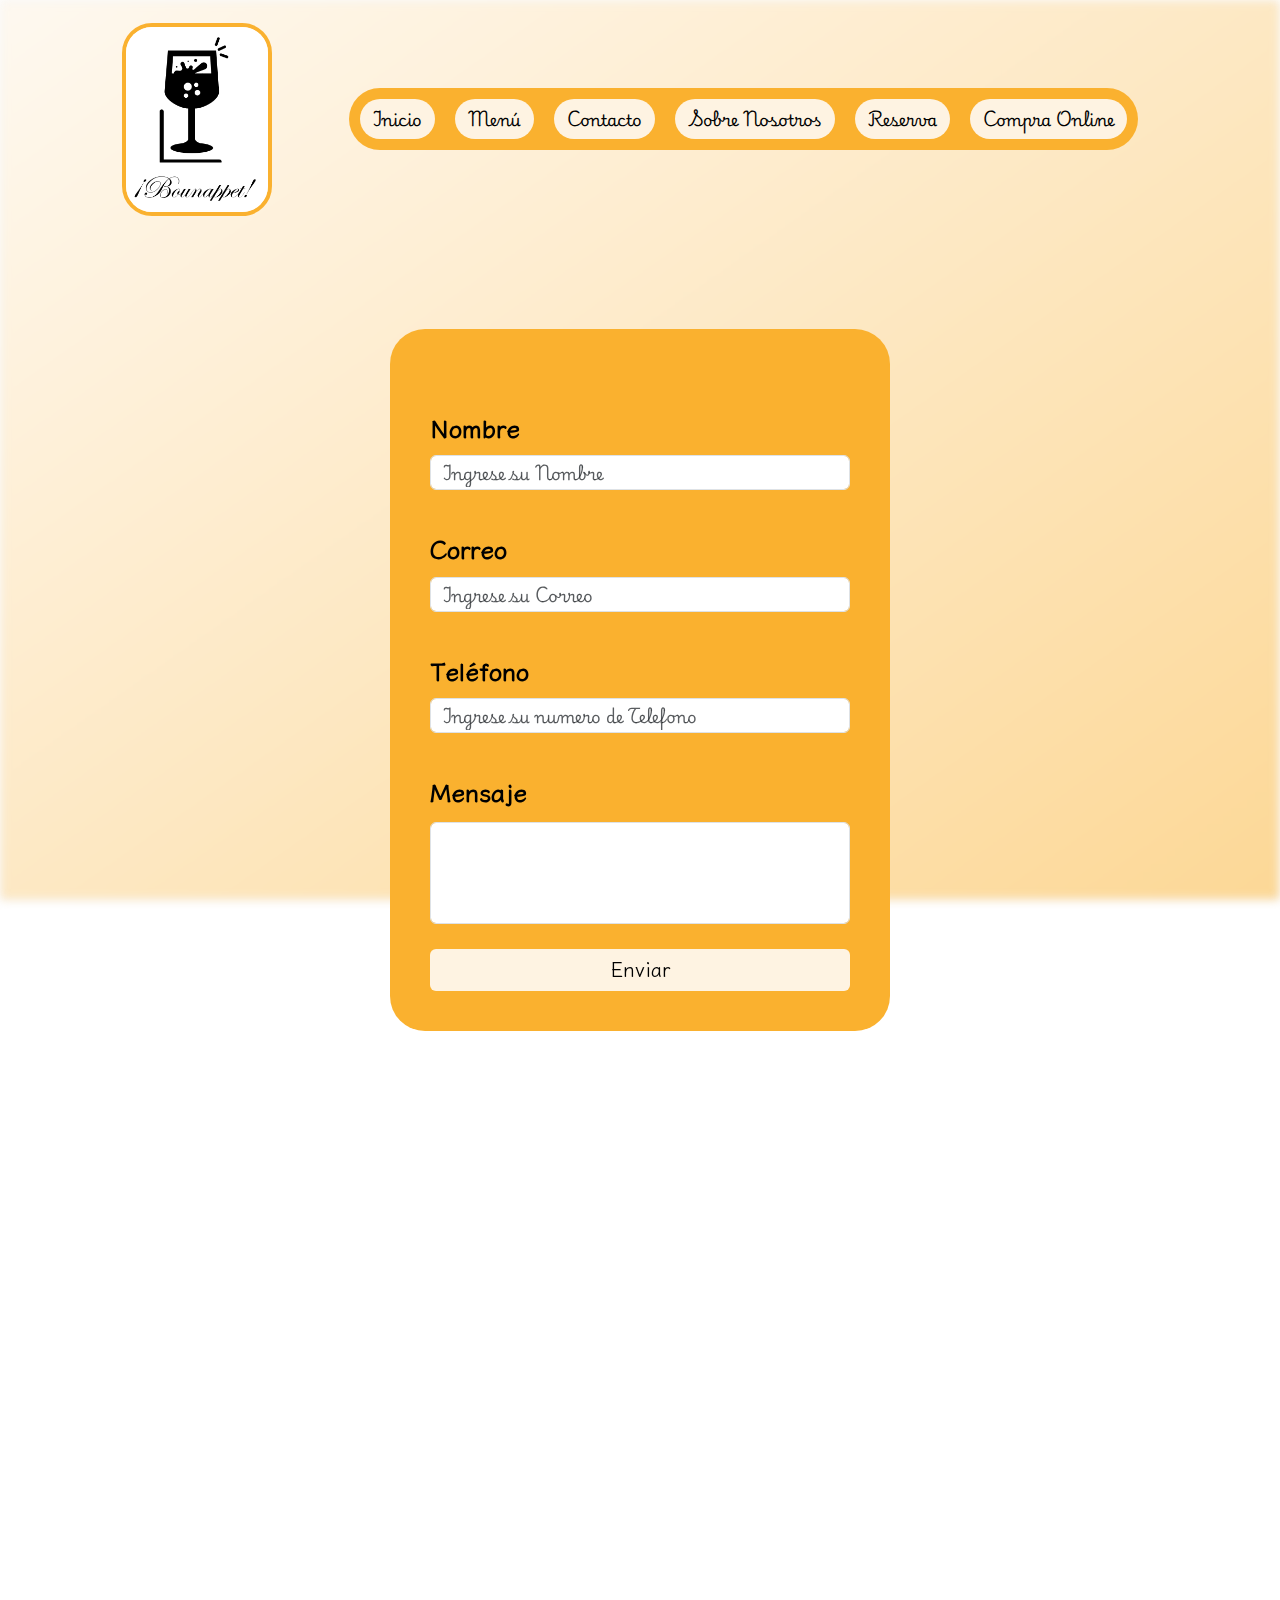
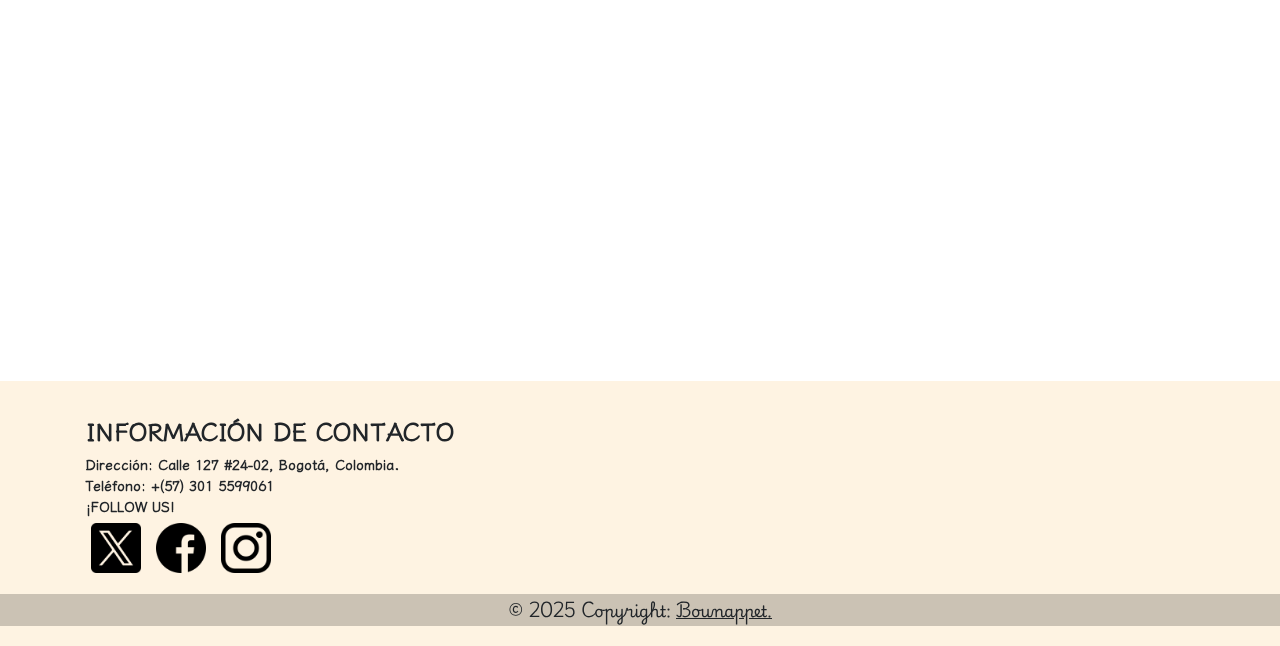
<file: vista/html/contacto.html>
<!DOCTYPE html>
<html lang="en">
<head>
    <meta charset="UTF-8">
    <meta name="viewport" content="width=device-width, initial-scale=1.0">
    <title>Contacto</title>
    <link href="../css/Style.css" rel="stylesheet">
    <link href="https://cdn.jsdelivr.net/npm/bootstrap@5.3.3/dist/css/bootstrap.min.css" rel="stylesheet">
    <script src="https://cdn.jsdelivr.net/npm/bootstrap@5.3.3/dist/js/bootstrap.bundle.min.js"></script>
    
    <nav class="navbar navbar-expand-lg">

      <div class="container-fluid">

          <a class="navbar-brand" href="../index.html"><img id="logo" src="../img/Logo.png"></a>
          
          <ul id="navul" class="navbar-nav ml-auto">
          
              <li class="nav-item">
                  <a class="nav-link active" href="../index.html">Inicio</a>
              </li>
              <li class="nav-item">
                  <a class="nav-link active" href="./menu.html">Menú</a>
              </li>
              <li class="nav-item">
                  <a class="nav-link active" href="./contacto.html">Contacto</a>
              </li>
              <li class="nav-item">
                <a class="nav-link active" href="./sn.html">Sobre Nosotros</a>
            </li>
            <li class="nav-item">
              <a class="nav-link active" class="btn btn-lg" type="button" class="btn" data-bs-toggle="modal" data-bs-target="#MReserva">Reserva</a>
            </li>
              <li class="nav-item">
                  <a class="nav-link active" href="./domicilios.html">Compra Online</a>
              </li>
          </ul>
      </div>
</nav>

</head>
<body>

  <img id="bg">

  <div class="modal fade" id="MReserva">
    <div class="modal-dialog">
        <div class="modal-content">

            <div class="modal-header" style="background-color: #fab12f;">
                <h4 class="modal-tittle">Reserva</h4>
                <button type="button" class="btn-close" data-bs-dismiss="modal"></button>
            </div>

        <div class="modal-body">

            <div class="container">
                <form id="FormularioR">   
                  <tbody>

                        <div>
                          <div class="container mt-4">
                          <label for="datetime" class="form-label">Selecciona Fecha y Hora:</label>
                          <input type="datetime-local" class="form-control" id="datetime">
                        </div>
            
                        <div> 
                          <label for="name" class="form-label">Número de Personas</label>
                          <select class="form-select">
                            <option>1</option>
                            <option>2</option>
                            <option>3</option>
                            <option>4</option>
                          </select>
                        </div>
            
                        <div>

                          <div class="mb-3 mt-3">
                            <label for="name" class="form-label">Nombre</label>
                            <input type="name" class="form-control" id="name" placeholder="Ingrese su Nombre" name="name" required>
                          </div>
                          
                          <div class="mb-3">
                            <label for="tel" class="form-label">Teléfono</label>
                            <input type="tel" class="form-control" id="tel" placeholder="Ingrese su numero de Telefono" name="tel" required>
                          </div>

                          <div class="mb-3">
                            <label for="email" class="form-label">Correo</label>
                            <input type="email" class="form-control" id="email" placeholder="Ingrese su Correo" name="email" required>
                          </div>

                        </div>
                    </tbody>
                </form>
            </div>

            <div class="modal-footer">
                <button id="btnC" type="submit" class="btn btn-primary">Confirmar</button>
                <button type="button" class="btn btn-danger" data-bs-dismiss="modal">Close</button>
            </div>

        </div>

      </div>

    </div>

</div>

</div>

        <form id="Formulario" action="" method="get">

            <div class="mb-3 mt-3">
              <label for="name" class="form-label">Nombre</label>
              <input type="name" class="form-control" id="name" placeholder="Ingrese su Nombre" name="name">
            </div>
    
            <div class="mb-3">
              <label for="email" class="form-label">Correo</label>
              <input type="email" class="form-control" id="email" placeholder="Ingrese su Correo" name="email">
            </div>
    
            <div class="mb-3">
                <label for="tel" class="form-label">Teléfono</label>
                <input type="tel" class="form-control" id="tel" placeholder="Ingrese su numero de Telefono" name="tel">
              </div>
    
              <label for="fecha">Mensaje </label>
              <input type="text" class="form-control" name="mensaje" style="padding: 50px;margin-right: 15px;margin-bottom: 25px;" required>  
    
              </label>
            </div>
            <button id="btnC" type="submit" class="btn btn-primary">Enviar</button>
          </form> 
    </main>
    
   
<div class="position-relative d-flex justify-content-center"><iframe src="https://www.google.com/maps/embed?pb=!1m18!1m12!1m3!1d31817.98531390832!2d-74.13606989003353!3d4.549309607198567!2m3!1f0!2f0!3f0!3m2!1i1024!2i768!4f13.1!3m3!1m2!1s0x8e3f98a9873029e9%3A0x4d23b296d59c7f54!2sLa%20Picota%2C%20Rafael%20Uribe%20Uribe%2C%20Bogot%C3%A1!5e0!3m2!1ses!2sco!4v1741348248241!5m2!1ses!2sco" width="800" height="800" style="border-radius:30px;" allowfullscreen="" loading="lazy" referrerpolicy="no-referrer-when-downgrade"></iframe></div>
    
</body>

<footer class="footer text-center text-lg-start">
  
  <div class="container p-3">
    <div class="row">

  
      <div class="col-lg-6 col-md-12 mb-4 mb-md-0">
        <h5 class="text-uppercase sn">Información de contacto</h5>
        <ul class="list-unstyled mb-0">
          <li>
            <p class="sn">Dirección: Calle 127 #24-02, Bogotá, Colombia.</p>
          </li>
          <li>
            <p class="sn">Teléfono: +(57) 301 5599061</p>
          </li>
          <li>
            <p class="sn">¡FOLLOW US!</p>

            <a class="navbar-brand" href="https://x.com/"><img id="rd" src="../img/xicon.png"></a>
            <a class="navbar-brand" href="https://www.facebook.com/"><img id="rd" src="../img/ficon.png"></a>
            <a class="navbar-brand" href="https://www.instagram.com"><img id="rd" src="../img/iicon.png"></a>
            
          </li>
        </ul>
      </div>
    </div>
  </div>

  <div class="text-center p-1" style="background-color: rgba(0, 0, 0, 0.2);">
    © 2025 Copyright:
    <a class="text-dark" href="./index.html">Bounappet.</a>
  </div>
  
  </footer>
</html>
</file>
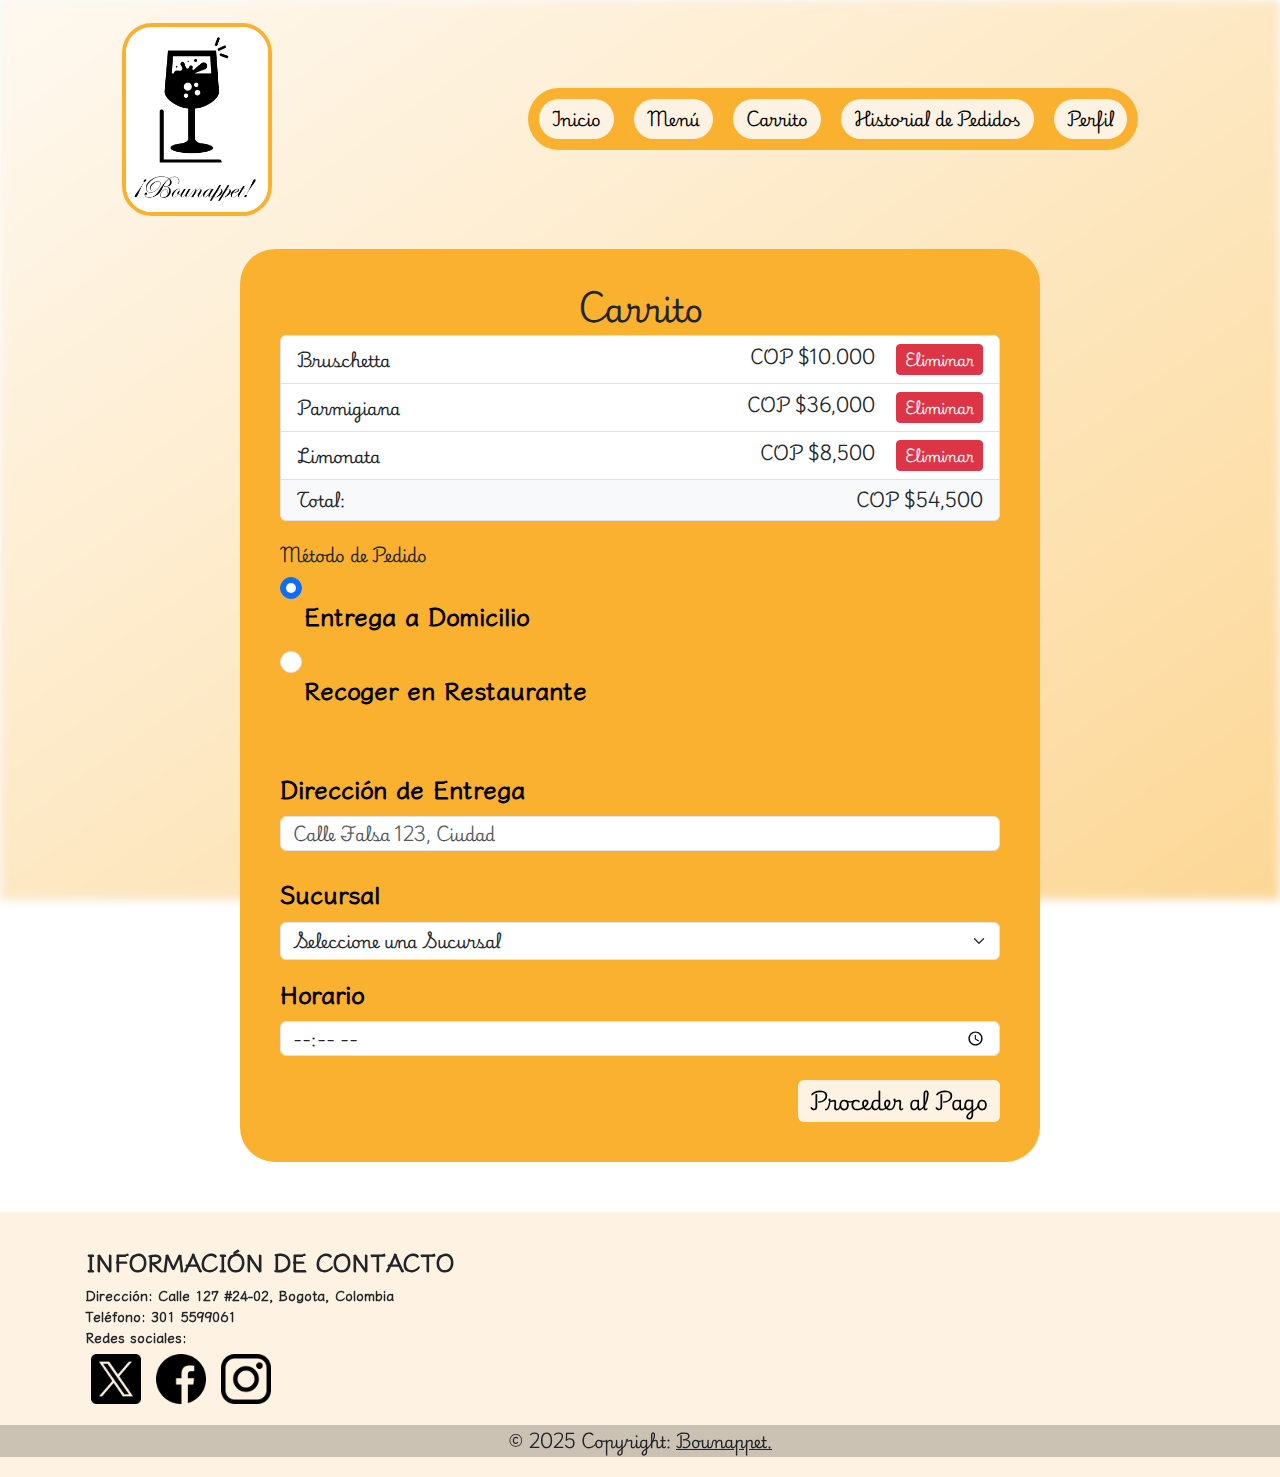
<file: vista/html/domicilios.html>
<!DOCTYPE html>
<html lang="en">
<head>
    <meta charset="UTF-8">
    <meta name="viewport" content="width=device-width, initial-scale=1.0">
    <title>Compra Online</title>
    <link href="../css/Style.css" rel="stylesheet">
    <link href="https://cdn.jsdelivr.net/npm/bootstrap@5.3.3/dist/css/bootstrap.min.css" rel="stylesheet">
    <script src="https://cdn.jsdelivr.net/npm/bootstrap@5.3.3/dist/js/bootstrap.bundle.min.js"></script>
    
    <nav class="navbar navbar-expand-lg">

      <div class="container-fluid">

          <a class="navbar-brand" href="../index.html"><img id="logo" src="../img/Logo.png"></a>
          
          <ul id="navul" class="navbar-nav ml-auto">
          
              <li class="nav-item">
                  <a class="nav-link active" href="../index.html">Inicio</a>
              </li>
              <li class="nav-item">
                  <a class="nav-link active" href="./menu.html">Menú</a>
              </li>
              <li class="nav-item">
                  <a class="nav-link active" href="./domicilios.html">Carrito</a>
              </li>
              <li class="nav-item">
                <a class="nav-link active" href="#">Historial de Pedidos</a>
            </li>
              <li class="nav-item">
                  <a class="nav-link active" href="#">Perfil</a>
              </li>
          </ul>
      </div>
</nav>

</head>
<body>

  <img id="bg">

  <section id="carrito">
    <div class="container-fluid" id="Formulario2">
        <h2 class="text-center">Carrito</h2>

    
        <ul class="list-group mb-4">
            <li class="list-group-item d-flex justify-content-between align-items-center">
                <div>
                    <strong>Bruschetta</strong>
                   
                </div>
                <div>
                    <span class="fw-bold">COP $10.000</span>
                    <button class="btn btn-sm btn-danger ms-3">Eliminar</button>
                </div>
            </li>
            <li class="list-group-item d-flex justify-content-between align-items-center">
                <div>
                    <strong>Parmigiana</strong>
                   
                </div>
                <div>
                    <span class="fw-bold">COP $36,000</span>
                    <button class="btn btn-sm btn-danger ms-3">Eliminar</button>
                </div>
            </li>
            
            <li class="list-group-item d-flex justify-content-between align-items-center">
                <div>
                    <strong>Limonata</strong>
                    
                </div>
                <div>
                    <span class="fw-bold">COP $8,500</span>
                    <button class="btn btn-sm btn-danger ms-3">Eliminar</button>
                </div>
            </li>

            <li class="list-group-item d-flex justify-content-between align-items-center bg-light">
                <strong>Total:</strong>
                <strong>COP $54,500</strong>
            </li>
        </ul>

       
        <div class="mb-4">
            <h6 class="fw-bold">Método de Pedido</h6>
            <div class="form-check">
                <input class="form-check-input" type="radio" name="orderMethod" id="delivery" value="delivery" checked>
                <label class="form-check-label" for="delivery">
                    Entrega a Domicilio
                </label>
            </div>
            <div class="form-check">
                <input class="form-check-input" type="radio" name="orderMethod" id="pickup" value="pickup">
                <label class="form-check-label" for="pickup">
                    Recoger en Restaurante
                </label>
            </div>
        </div>

        <div>
            <label for="address" class="form-label fw-bold">Dirección de Entrega</label>
            <input type="text" class="form-control" id="address" placeholder="Calle Falsa 123, Ciudad">
        
        <div class="mb-4" id="pickup-details">
            <label for="branch" class="form-label fw-bold">Sucursal</label>
            <select class="form-select">
                <option value="" selected>Seleccione una Sucursal</option>
                <option value="sucursal1">Sucursal 1 - Centro</option>
                <option value="sucursal2">Sucursal 2 - Norte</option>
            </select>
            <label for="schedule" class="form-label fw-bold mt-3">Horario</label>
            <input type="time" class="form-control" id="schedule">
        </div>
    </div>

        <div class="text-end">
            <button class="btn btn-success"  id="btnC" data-bs-toggle="modal" data-bs-target="#pagoModal">Proceder al Pago</button>
        </div>
    </div>
</section>


<div class="modal fade" id="pagoModal" tabindex="-1" aria-labelledby="pagoModalLabel" aria-hidden="true">
  <div class="modal-dialog modal-lg">
      <div class="modal-content" id="Formulario">
       
          <div class="modal-header">
              <h5 class="modal-title" id="pagoModalLabel">Pantalla de Pago</h5>
              <button type="button" class="btn-close" data-bs-dismiss="modal" aria-label="Close"></button>
          </div>

     
          <div class="modal-body">
            
              <div class="mb-4">
                  <h6 class="fw-bold">Resumen del Pedido</h6>
                  <ul class="list-group mb-4">
                    <li class="list-group-item d-flex justify-content-between align-items-center">
                        <div>
                            <strong>Bruschetta</strong>
                           
                        </div>
                        <div>
                            <span class="fw-bold">COP $10.000</span>
                            
                        </div>
                    </li>
                    <li class="list-group-item d-flex justify-content-between align-items-center">
                        <div>
                            <strong>Parmigiana</strong>
                            
                        </div>
                        <div>
                            <span class="fw-bold">COP $36,000</span>
                        
                        </div>
                    </li>
                    
                    <li class="list-group-item d-flex justify-content-between align-items-center">
                        <div>
                            <strong>Limonata</strong>
                            
                        </div>
                        <div>
                            <span class="fw-bold">COP $8,500</span>
                            
                        </div>
                    </li>
        
                    <li class="list-group-item d-flex justify-content-between align-items-center bg-light">
                        <strong>Total:</strong>
                        <strong>COP $54,500</strong>
                    </li>
                </ul>
              </div>

        
              <div class="mb-4 bg-light">
                  <h6 class="fw-bold">Método de Pago</h6>
                  <div class="form-check">
                      <input class="form-check-input" type="radio" name="paymentMethod" id="creditCard" value="creditCard" checked>
                      <label class="form-check-label" for="creditCard">
                          Tarjeta de Crédito/Débito
                      </label>
                  </div>
                  <div class="form-check">
                      <input class="form-check-input" type="radio" name="paymentMethod" id="paypal" value="paypal">
                      <label class="form-check-label" for="paypal">
                          PayPal, Apple Pay, Google Pay
                      </label>
                  </div>
                  <div class="form-check">
                      <input class="form-check-input" type="radio" name="paymentMethod" id="cash" value="cash">
                      <label class="form-check-label" for="cash">
                          Pago en Efectivo (al recoger o entregar el pedido)
                      </label>
                  </div>
              </div>

        
              <form>
                
                  <div class="mb-3">
                      <label for="card" class="form-label fw-bold">Número de Tarjeta</label>
                      <input type="text" class="form-control" id="card" placeholder="1234 5678 9012 3456" required>
                  </div>

                
                  <div class="mb-3">
                      <label for="expiry" class="form-label fw-bold">Fecha de Expiración</label>
                      <input type="month" class="form-control" id="expiry" required>
                  </div>

                  
                  <div class="mb-3">
                      <label for="cvv" class="form-label fw-bold">CVV</label>
                      <input type="text" class="form-control" id="cvv" placeholder="123" required>
                  </div>

                
                  <div class="mb-3">
                      <label for="address" class="form-label fw-bold">Dirección de Entrega</label>
                      <input type="text" class="form-control" id="address" placeholder="Calle Falsa 123, Ciudad" required>
                  </div>

                 
                  <button type="submit" class="btn w-100" id="btnC">Confirmar Pedido</button>
              </form>
          </div>

         
          <div class="modal-footer">
              <button type="button" class="btn btn-secondary" id="btnC" data-bs-dismiss="modal">Cerrar</button>
          </div>
      </div>
  </div>
</div>

</body>

<footer class="footer text-center text-lg-start">
  
  <div class="container p-3">
    <div class="row">

  
      <div class="col-lg-6 col-md-12 mb-4 mb-md-0">
        <h5 class="text-uppercase sn">Información de contacto</h5>
        <ul class="list-unstyled mb-0">
          <li>
            <p class="sn">Dirección: Calle 127 #24-02, Bogota, Colombia</p>
          </li>
          <li>
            <p class="sn">Teléfono: 301 5599061</p>
          </li>
          <li>
            <p class="sn">Redes sociales:</p>

            <a class="navbar-brand" href="https://x.com/"><img id="rd" src="../img/xicon.png"></a>
            <a class="navbar-brand" href="https://www.facebook.com/"><img id="rd" src="../img/ficon.png"></a>
            <a class="navbar-brand" href="https://www.instagram.com"><img id="rd" src="../img/iicon.png"></a>
            
          </li>
        </ul>
      </div>
    </div>
  </div>

  <div class="text-center p-1" style="background-color: rgba(0, 0, 0, 0.2);">
    © 2025 Copyright:
    <a class="text-dark" href="../../index.html">Bounappet.</a>
  </div>

</footer>
</html>
</file>
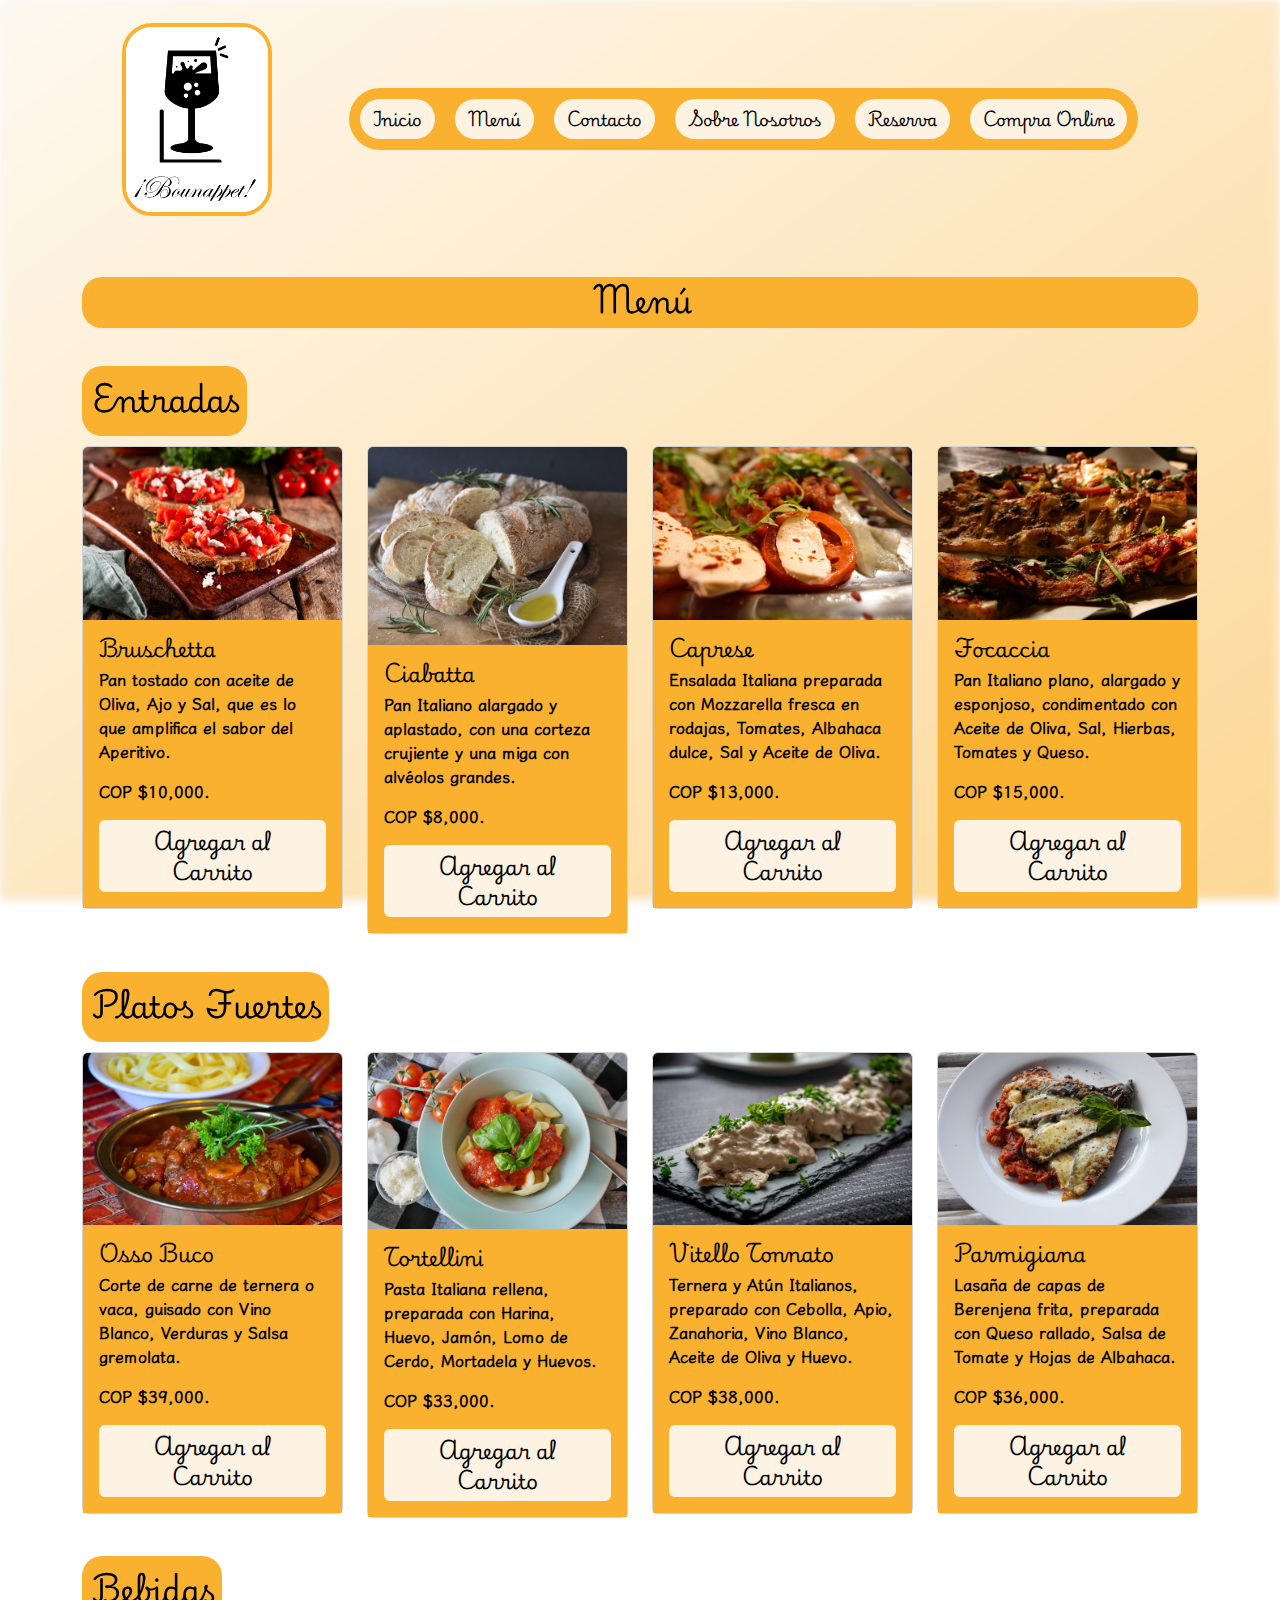
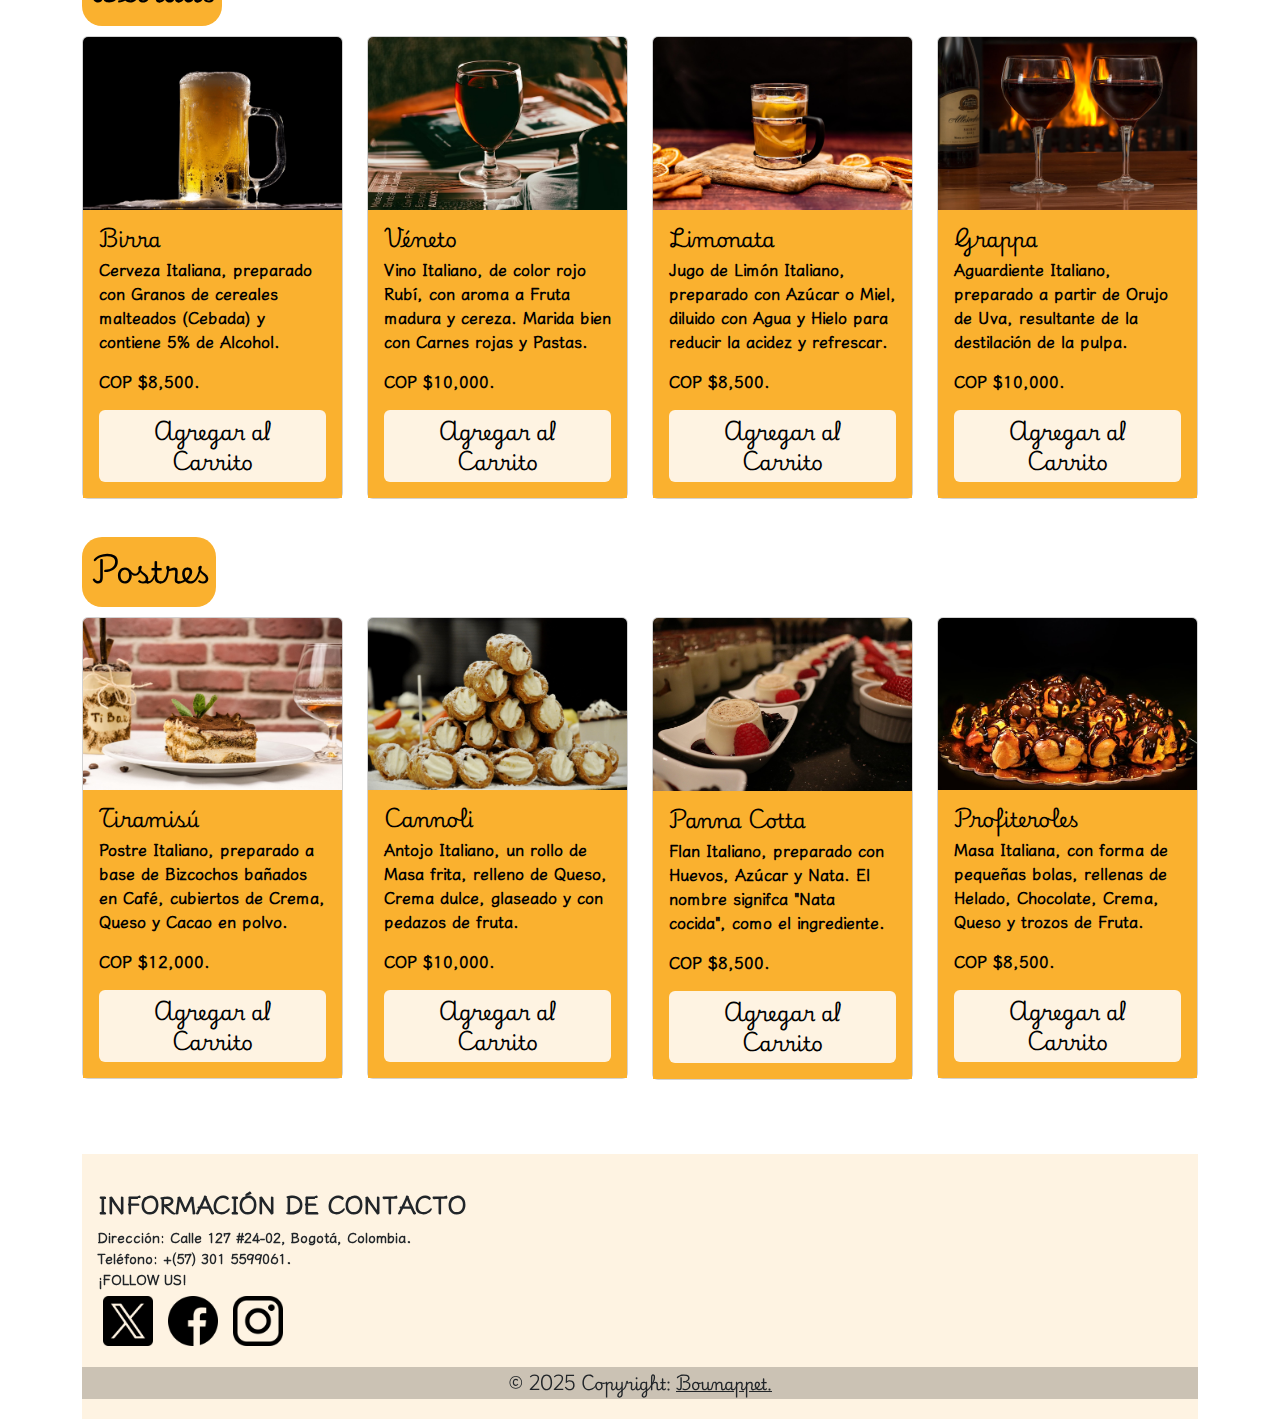
<file: vista/html/menu.html>
<!DOCTYPE html>
<html lang="en">
<head>
    <meta charset="UTF-8">
    <meta name="viewport" content="width=device-width, initial-scale=1.0">
    <title>Menú</title>
    <link href="../css/Style.css" rel="stylesheet">
    <link href="https://cdn.jsdelivr.net/npm/bootstrap@5.3.3/dist/css/bootstrap.min.css" rel="stylesheet">
    <script src="https://cdn.jsdelivr.net/npm/bootstrap@5.3.3/dist/js/bootstrap.bundle.min.js"></script>
    
    <nav class="navbar navbar-expand-lg">

        <div class="container-fluid">
  
            <a class="navbar-brand" href="../index.html"><img id="logo" src="../img/Logo.png"></a>
            
            <ul id="navul" class="navbar-nav ml-auto">
            
                <li class="nav-item">
                    <a class="nav-link active" href="../index.html">Inicio</a>
                </li>
                <li class="nav-item">
                    <a class="nav-link active" href="./menu.html">Menú</a>
                </li>
                <li class="nav-item">
                    <a class="nav-link active" href="./contacto.html">Contacto</a>
                </li>
                <li class="nav-item">
                  <a class="nav-link active" href="./sn.html">Sobre Nosotros</a>
              </li>
              <li class="nav-item">
                <a class="nav-link active" class="btn btn-lg" type="button" class="btn btn-primary" data-bs-toggle="modal" data-bs-target="#MReserva">Reserva</a>
              </li>
                <li class="nav-item">
                    <a class="nav-link active" href="./domicilios.html">Compra Online</a>
                </li>
            </ul>
        </div>
  </nav>
</head>
<body>

    <img id="bg">

    <div class="modal fade" id="MReserva">
        <div class="modal-dialog">
            <div class="modal-content">
    
                <div class="modal-header" style="background-color: #fab12f;">
                    <h4 class="modal-tittle">Reserva</h4>
                    <button type="button" class="btn-close" data-bs-dismiss="modal"></button>
                </div>
    
            <div class="modal-body">
    
                <div class="container">
                    <form id="FormularioR">   
                      <tbody>
    
                            <div>
                              <div class="container mt-4">
                              <label for="datetime" class="form-label">Selecciona Fecha y Hora:</label>
                              <input type="datetime-local" class="form-control" id="datetime">
                            </div>
                
                            <div> 
                              <label for="name" class="form-label">Número de Personas</label>
                              <select class="form-select">
                                <option>1</option>
                                <option>2</option>
                                <option>3</option>
                                <option>4</option>
                              </select>
                            </div>
                
                            <div>
    
                              <div class="mb-3 mt-3">
                                <label for="name" class="form-label">Nombre</label>
                                <input type="name" class="form-control" id="name" placeholder="Ingrese su Nombre" name="name" required>
                              </div>
                              
                              <div class="mb-3">
                                <label for="tel" class="form-label">Telefono</label>
                                <input type="tel" class="form-control" id="tel" placeholder="Ingrese su numero de Telefono" name="tel" required>
                              </div>
    
                              <div class="mb-3">
                                <label for="email" class="form-label">Correo</label>
                                <input type="email" class="form-control" id="email" placeholder="Ingrese su Correo" name="email" required>
                              </div>
    
                            </div>
                        </tbody>
                    </form>
                </div>
    
                <div class="modal-footer">
                    <button id="btnC" type="submit" class="btn btn-primary">Confirmar</button>
                    <button type="button" class="btn btn-danger" data-bs-dismiss="modal">Close</button>
                </div>
    
            </div>
    
          </div>
    
        </div>
    
    </div>
    
    </div>

    <div class="container mt-5">
        <h1 id="MenTex" class="text-center mb-5">Menú</h1>

        <!-- Entradas -->

        <div class="row mb-4">
            <div class="col-12">
                <span id="MenTex">Entradas</span>
            </div>

            <div class="col-md-3">
                <div class="card mb-4">

                    <img src="../img/bruschetta.jpg" class="card-img-top">


                    <div class="card-body">
                        <h5 class="card-title" Style="color:black">Bruschetta</h5>
                        <p class="card-text">Pan tostado con aceite de Oliva, Ajo y Sal, que es lo que amplifica el sabor del Aperitivo.</p>
                        <p class="card-text">COP $10,000.</p>
                        <a href="./domicilios.html" id="btnC" class="btn btn-success">Agregar al Carrito</a>
                    </div>
                </div>
            </div>

            <div class="col-md-3">
                <div class="card mb-4">

                    <img src="../img/ciabatta.jpg" class="card-img-top">

                    <div class="card-body">
                        <h5 class="card-title" Style="color:black">Ciabatta</h5>
                        <p class="card-text">Pan Italiano alargado y aplastado, con una corteza crujiente y una miga con alvéolos grandes.</p>
                        <p class="card-text">COP $8,000.</p>
                        <a href="./domicilios.html" id="btnC" class="btn btn-success">Agregar al Carrito</a>

                    </div>
                </div>
            </div>

            <div class="col-md-3">
                <div class="card mb-4">

                    <img src="../img/caprese.jpg" class="card-img-top">

                    <div class="card-body">
                        <h5 class="card-title" Style="color:black">Caprese</h5>
                        <p class="card-text">Ensalada Italiana preparada con Mozzarella fresca en rodajas, Tomates, Albahaca dulce, Sal y Aceite de Oliva.</p>
                        <p class="card-text">COP $13,000.</p>
                        <a href="./domicilios.html" id="btnC" class="btn btn-success">Agregar al Carrito</a>

                    </div>
                </div>
            </div>

            <div class="col-md-3">
                <div class="card mb-4">

                    <img src="../img/focaccia.jpg" class="card-img-top">

                    <div class="card-body">
                        <h5 class="card-title" Style="color:black">Focaccia</h5>
                        <p class="card-text">Pan Italiano plano, alargado y esponjoso, condimentado con Aceite de Oliva, Sal, Hierbas, Tomates y Queso.</p>
                        <p class="card-text">COP $15,000.</p>
                        <a href="./domicilios.html" id="btnC" class="btn btn-success">Agregar al Carrito</a>

                    </div>
                </div>
            </div>
        </div>

        <!-- Platos fuertes -->

        <div class="row mb-4">
            <div class="col-12">
                <span id="MenTex">Platos Fuertes</span>
            </div>

            <div class="col-md-3">
                <div class="card mb-4">

                    <img src="../img/ossobuco.jpg" class="card-img-top">

                    <div class="card-body">
                        <h5 class="card-title" Style="color:black">Osso Buco</h5>
                        <p class="card-text">Corte de carne de ternera o vaca, guisado con Vino Blanco, Verduras y Salsa gremolata. </p>
                        <p class="card-text">COP $39,000.</p>
                        <a href="./domicilios.html" id="btnC" class="btn btn-success">Agregar al Carrito</a>

                    </div>
                </div>
            </div>

            <div class="col-md-3">
                <div class="card mb-4">

                    <img src="../img/tortellini.jpg" class="card-img-top">

                    <div class="card-body">
                        <h5 class="card-title" Style="color:black">Tortellini</h5>
                        <p class="card-text">Pasta Italiana rellena, preparada con Harina, Huevo, Jamón, Lomo de Cerdo, Mortadela y Huevos. </p>
                        <p class="card-text">COP $33,000.</p>
                        <a href="./domicilios.html" id="btnC" class="btn btn-success">Agregar al Carrito</a>

                    </div>
                </div>
            </div>

            <div class="col-md-3">
                <div class="card mb-4">

                    <img src="../img/vitello.jpg" class="card-img-top">

                    <div class="card-body">
                        <h5 class="card-title" Style="color:black">Vitello Tonnato</h5>
                        <p class="card-text">Ternera y Atún Italianos, preparado con Cebolla, Apio, Zanahoria, Vino Blanco, Aceite de Oliva y Huevo.</p>
                        <p class="card-text">COP $38,000.</p>
                        <a href="./domicilios.html" id="btnC" class="btn btn-success">Agregar al Carrito</a>
                    </div>
                </div>
            </div>

            <div class="col-md-3">
                <div class="card mb-4">

                    <img src="../img/parmigiana.jpg" class="card-img-top">

                    <div class="card-body">
                        <h5 class="card-title" Style="color:black">Parmigiana</h5>
                        <p class="card-text">Lasaña de capas de Berenjena frita, preparada con Queso rallado, Salsa de Tomate y Hojas de Albahaca.</p>
                        <p class="card-text">COP $36,000.</p>
                        <a href="./domicilios.html" id="btnC" class="btn btn-success">Agregar al Carrito</a>

                    </div>
                </div>
            </div>
        </div>
    
        <!-- Bebidas -->

        <div class="row mb-4">
            <div class="col-12">
                <span id="MenTex">Bebidas</span>
            </div>

            <div class="col-md-3">
                <div class="card mb-4">

                    <img src="../img/birra.jpg" class="card-img-top">

                    <div class="card-body">
                        <h5 class="card-title" Style="color:black">Birra</h5>
                        <p class="card-text">Cerveza Italiana, preparado con Granos de cereales malteados (Cebada) y contiene 5% de Alcohol.</p>
                        <p class="card-text">COP $8,500.</p>
                        <a href="./domicilios.html" id="btnC" class="btn btn-success">Agregar al Carrito</a>

                    </div>
                </div>
            </div>

            <div class="col-md-3">
                <div class="card mb-4">

                    <img src="../img/véneto.jpg" class="card-img-top">

                    <div class="card-body">
                        <h5 class="card-title" Style="color:black">Véneto</h5>
                        <p class="card-text">Vino Italiano, de color rojo Rubí, con aroma a Fruta madura y cereza. Marida bien con Carnes rojas y Pastas.</p>
                        <p class="card-text">COP $10,000.</p>
                        <a href="./domicilios.html" id="btnC" class="btn btn-success">Agregar al Carrito</a>

                    </div>
                </div>
            </div>

            <div class="col-md-3">
                <div class="card mb-4">

                    <img src="../img/limonata.jpg" class="card-img-top">

                    <div class="card-body">
                        <h5 class="card-title" Style="color:black">Limonata</h5>
                        <p class="card-text">Jugo de Limón Italiano, preparado con Azúcar o Miel, diluido con Agua y Hielo para reducir la acidez y refrescar.</p>
                        <p class="card-text">COP $8,500.</p>
                        <a href="./domicilios.html" id="btnC" class="btn btn-success">Agregar al Carrito</a>

                    </div>
                </div>
            </div>

            <div class="col-md-3">
                <div class="card mb-4">

                    <img src="../img/grappa.jpg" class="card-img-top">

                    <div class="card-body">
                        <h5 class="card-title" Style="color:black">Grappa</h5>
                        <p class="card-text">Aguardiente Italiano, preparado a partir de Orujo de Uva, resultante de la destilación de la pulpa.</p>
                        <p class="card-text">COP $10,000.</p>
                        <a href="./domicilios.html" id="btnC" class="btn btn-success">Agregar al Carrito</a>

                    </div>
                </div>
            </div>
        </div>

        <!-- Postres -->

        <div class="row mb-4">
            <div class="col-12">
                <span id="MenTex">Postres</span>
            </div>

            <div class="col-md-3">
                <div class="card mb-4">

                    <img src="../img/tiramisú.jpg" class="card-img-top">

                    <div class="card-body">
                        <h5 class="card-title" Style="color:black">Tiramisú</h5>
                        <p class="card-text">Postre Italiano, preparado a base de Bizcochos bañados en Café, cubiertos de Crema, Queso y Cacao en polvo.</p>
                        <p class="card-text">COP $12,000.</p>
                        <a href="./domicilios.html" id="btnC" class="btn btn-success">Agregar al Carrito</a>

                    </div>
                </div>
            </div>

            <div class="col-md-3">
                <div class="card mb-4">

                    <img src="../img/cannoli.jpg" class="card-img-top">

                    <div class="card-body">
                        <h5 class="card-title" Style="color:black">Cannoli</h5>
                        <p class="card-text">Antojo Italiano, un rollo de Masa frita, relleno de Queso, Crema dulce, glaseado y con pedazos de fruta.</p>
                        <p class="card-text">COP $10,000.</p>
                        <a href="./domicilios.html" id="btnC" class="btn btn-success">Agregar al Carrito</a>

                    </div>
                </div>
            </div>

            <div class="col-md-3">
                <div class="card mb-4">

                    <img src="../img/panna cotta.jpg" class="card-img-top">

                    <div class="card-body">
                        <h5 class="card-title" Style="color:black">Panna Cotta</h5>
                        <p class="card-text">Flan Italiano, preparado con Huevos, Azúcar y Nata. El nombre signifca "Nata cocida", como el ingrediente. </p>
                        <p class="card-text">COP $8,500.</p>
                        <a href="./domicilios.html" id="btnC" class="btn btn-success">Agregar al Carrito</a>

                    </div>
                </div>
            </div>

            <div class="col-md-3">
                <div class="card mb-4">

                    <img src="../img/profiteroles.jpg" class="card-img-top">

                    <div class="card-body">
                        <h5 class="card-title" Style="color:black">Profiteroles</h5>
                        <p class="card-text">Masa Italiana, con forma de pequeñas bolas, rellenas de Helado, Chocolate, Crema, Queso y trozos de Fruta.</p>
                        <p class="card-text">COP $8,500.</p>
                        <a href="./domicilios.html" id="btnC" class="btn btn-success">Agregar al Carrito</a>

                    </div>
                </div>
            </div>
        </div>
</body>

<footer class="footer text-center text-lg-start">
  
    <div class="container p-3">
      <div class="row">
  
    
        <div class="col-lg-6 col-md-12 mb-4 mb-md-0">
          <h5 class="text-uppercase sn">Información de contacto</h5>
          <ul class="list-unstyled mb-0">
            <li>
              <p class="sn">Dirección: Calle 127 #24-02, Bogotá, Colombia.</p>
            </li>
            <li>
              <p class="sn">Teléfono: +(57) 301 5599061.</p>
            </li>
            <li>
              <p class="sn">¡FOLLOW US!</p>
  
              <a class="navbar-brand" href="https://x.com/"><img id="rd" src="../img/xicon.png"></a>
              <a class="navbar-brand" href="https://www.facebook.com/"><img id="rd" src="../img/ficon.png"></a>
              <a class="navbar-brand" href="https://www.instagram.com"><img id="rd" src="../img/iicon.png"></a>
              
            </li>
          </ul>
        </div>
      </div>
    </div>
  
    <div class="text-center p-1" style="background-color: rgba(0, 0, 0, 0.2);">
      © 2025 Copyright:
      <a class="text-dark" href="../../index.html">Bounappet.</a>
    </div>
  
  </footer>
</html>
</file>
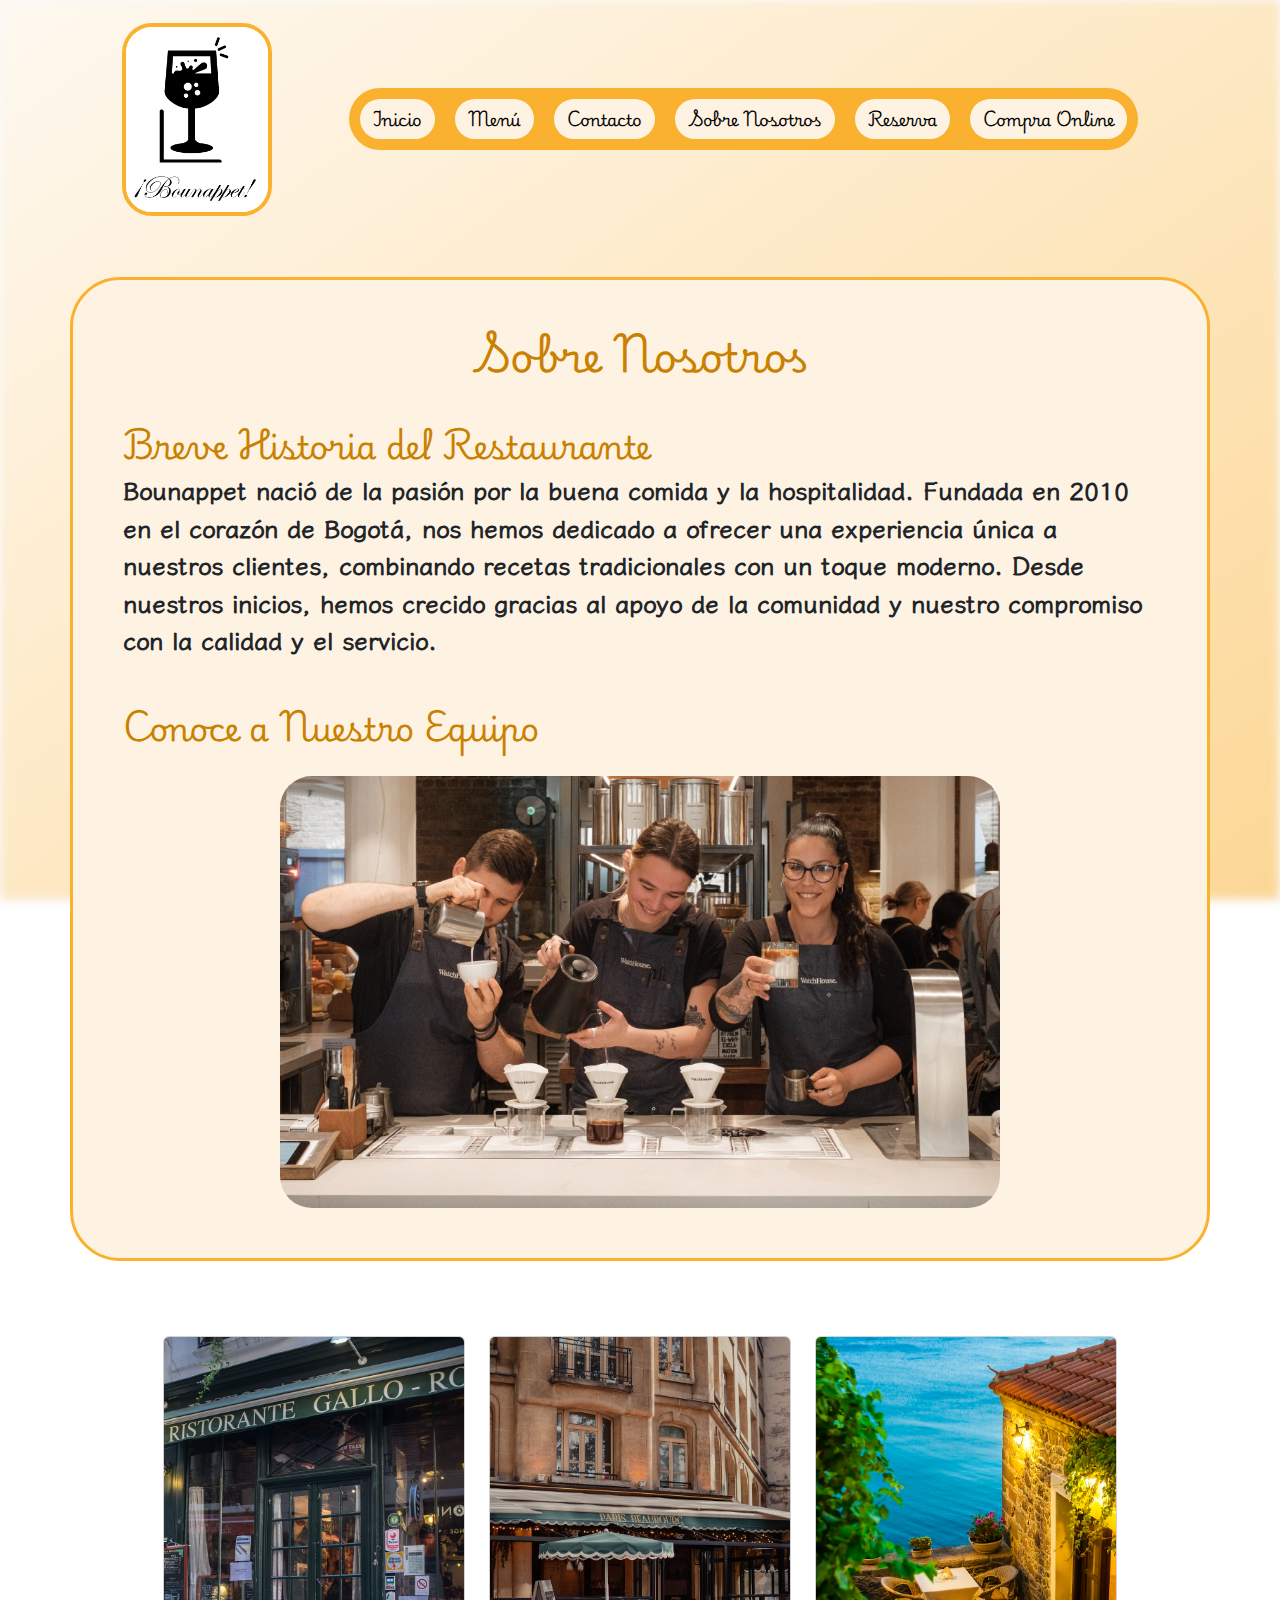
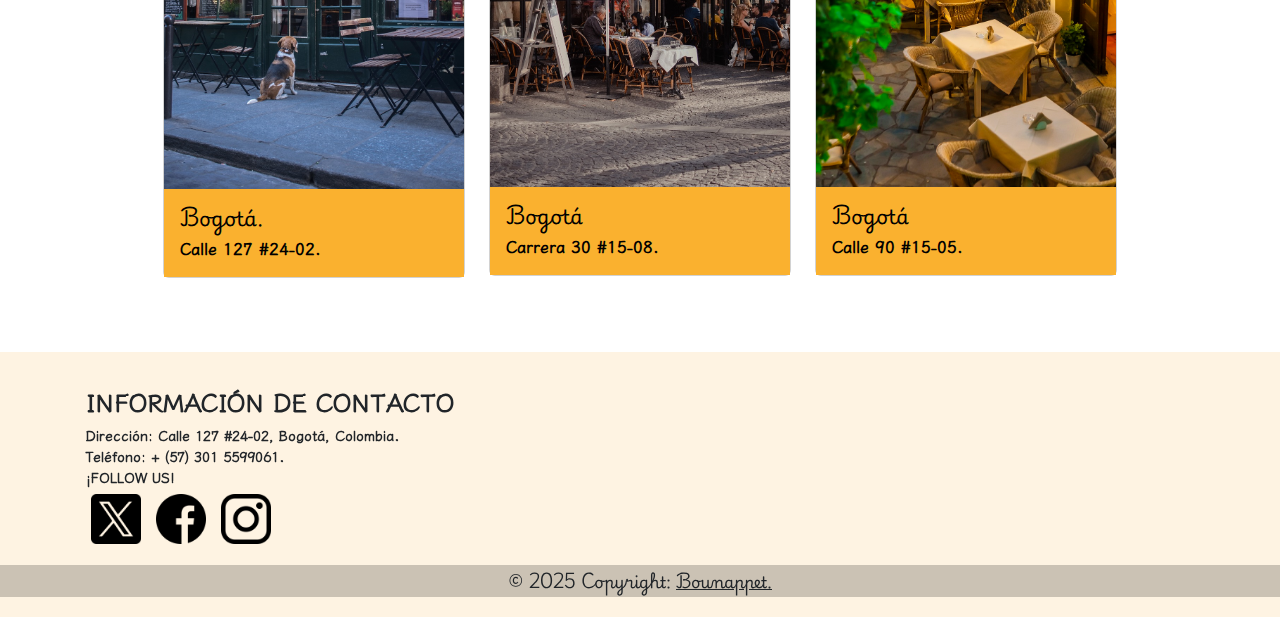
<file: vista/html/sn.html>
<!DOCTYPE html>
<html lang="en">
<head>
    <meta charset="UTF-8">
    <meta name="viewport" content="width=device-width, initial-scale=1.0">
    <title>Sobre Nosotros</title>
    <link href="../css/Style.css" rel="stylesheet">
    <link href="https://cdn.jsdelivr.net/npm/bootstrap@5.3.3/dist/css/bootstrap.min.css" rel="stylesheet">
    <script src="https://cdn.jsdelivr.net/npm/bootstrap@5.3.3/dist/js/bootstrap.bundle.min.js"></script>
    
    <nav class="navbar navbar-expand-lg">

      <div class="container-fluid">

          <a class="navbar-brand" href="../../index.html"><img id="logo" src="../img/Logo.png"></a>
          
          <ul id="navul" class="navbar-nav ml-auto">
          
              <li class="nav-item">
                  <a class="nav-link active" href="../index.html">Inicio</a>
              </li>
              <li class="nav-item">
                  <a class="nav-link active" href="./menu.html">Menú</a>
              </li>
              <li class="nav-item">
                  <a class="nav-link active" href="./contacto.html">Contacto</a>
              </li>
              <li class="nav-item">
                <a class="nav-link active" href="./sn.html">Sobre Nosotros</a>
            </li>
            <li class="nav-item">
              <a class="nav-link active" class="btn btn-lg" type="button" class="btn btn-primary" data-bs-toggle="modal" data-bs-target="#MReserva">Reserva</a>
            </li>
              <li class="nav-item">
                  <a class="nav-link active" href="./domicilios.html">Compra Online</a>
              </li>
          </ul>
      </div>
</nav>

</head>
<body>

  <img id="bg">

  <div class="modal fade" id="MReserva">
    <div class="modal-dialog">
        <div class="modal-content">

            <div class="modal-header" style="background-color: #fab12f;">
                <h4 class="modal-tittle">Reserva</h4>
                <button type="button" class="btn-close" data-bs-dismiss="modal"></button>
            </div>

        <div class="modal-body">

            <div class="container">
                <form id="FormularioR">   
                  <tbody>

                        <div>
                          <div class="container mt-4">
                          <label for="datetime" class="form-label">Selecciona Fecha y Hora:</label>
                          <input type="datetime-local" class="form-control" id="datetime">
                        </div>
            
                        <div> 
                          <label for="name" class="form-label">Numero de Personas</label>
                          <select class="form-select">
                            <option>1</option>
                            <option>2</option>
                            <option>3</option>
                            <option>4</option>
                          </select>
                        </div>
            
                        <div>

                          <div class="mb-3 mt-3">
                            <label for="name" class="form-label">Nombre</label>
                            <input type="name" class="form-control" id="name" placeholder="Ingrese su Nombre" name="name" required>
                          </div>
                          
                          <div class="mb-3">
                            <label for="tel" class="form-label">Telefono</label>
                            <input type="tel" class="form-control" id="tel" placeholder="Ingrese su numero de Telefono" name="tel" required>
                          </div>

                          <div class="mb-3">
                            <label for="email" class="form-label">Correo</label>
                            <input type="email" class="form-control" id="email" placeholder="Ingrese su Correo" name="email" required>
                          </div>

                        </div>
                    </tbody>
                </form>
            </div>

            <div class="modal-footer">
                <button id="btnC" type="submit" class="btn btn-primary">Confirmar</button>
                <button type="button" class="btn btn-danger" data-bs-dismiss="modal">Close</button>
            </div>

        </div>

      </div>

    </div>

</div>

</div>
    
    <div id="fondosn" class="container mt-5">
        <h1 class="text-center sn2">Sobre Nosotros</h1>
    
        <section class="history mt-5">
          <h2 class="sn2">Breve Historia del Restaurante</h2>
          <p class="sn">Bounappet nació de la pasión por la buena comida y la hospitalidad. Fundada en 2010 en el corazón de Bogotá, nos hemos dedicado a ofrecer una experiencia única a nuestros clientes, combinando recetas tradicionales con un toque moderno. Desde nuestros inicios, hemos crecido gracias al apoyo de la comunidad y nuestro compromiso con la calidad y el servicio.</p>
        </section>
    
        <section class="team mt-5">
          <h2 class="sn2">Conoce a Nuestro Equipo</h2>
          <img src="../img/equipo.jpg" style="width: 80vh; margin-top: 30px;" alt="Equipo de Bounappet" class="team-img mx-auto d-block rounded-5">
        </section>

            </div>
          </div>
        </section>
      </div>

       
<div class="row mb-4" style="justify-content: center;">
  <div class="col-12">
      
  </div>
<div class="col-md-3">
  <div class="card mb-4">

      <img src="../img/res1.jpg" class="card-img-top">

      <div class="card-body">
          <h5 class="card-title" Style="color:black">Bogotá.</h5>
          <p class="card-text">Calle 127 #24-02.</p>
      </div>
  </div>
</div>

<div class="col-md-3">
  <div class="card mb-4">

      <img src="../img/res2.jpg" class="card-img-top">

      <div class="card-body">
          <h5 class="card-title" Style="color:black">Bogotá</h5>
          <p class="card-text">Carrera 30 #15-08.</p>
      </div>
  </div>
</div>

<div class="col-md-3">
  <div class="card mb-4">

      <img src="../img/res3.jpg" class="card-img-top">

      <div class="card-body">
          <h5 class="card-title" Style="color:black">Bogotá</h5>
          <p class="card-text">Calle 90 #15-05.</p>
      </div>
  </div>
</div>
</div>

</body>

<footer class="footer text-center text-lg-start">
  
  <div class="container p-3">
    <div class="row">

  
      <div class="col-lg-6 col-md-12 mb-4 mb-md-0">
        <h5 class="text-uppercase sn">Información de Contacto</h5>
        <ul class="list-unstyled mb-0">
          <li>
            <p class="sn">Dirección: Calle 127 #24-02, Bogotá, Colombia.</p>
          </li>
          <li>
            <p class="sn">Teléfono: + (57) 301 5599061.</p>
          </li>
          <li>
            <p class="sn">¡FOLLOW US!</p>

            <a class="navbar-brand" href="https://x.com/"><img id="rd" src="../img/xicon.png"></a>
            <a class="navbar-brand" href="https://www.facebook.com/"><img id="rd" src="../img/ficon.png"></a>
            <a class="navbar-brand" href="https://www.instagram.com"><img id="rd" src="../img/iicon.png"></a>
            
          </li>
        </ul>
      </div>
    </div>
  </div>

  <div class="text-center p-1" style="background-color: rgba(0, 0, 0, 0.2);">
    © 2025 Copyright:
    <a class="text-dark" href="../../index.html">Bounappet.</a>
  </div>

</footer>
</html>
</file>
<file: vista/css/Style.css>
@import url('https://fonts.googleapis.com/css2?family=Iansui&family=Playwrite+IT+Trad:wght@100..400&display=swap');
  *{
    margin: 0;
    padding: 0;
    text-decoration: none;
    box-sizing: border-box;
    font-family:"Playwrite IT Trad", cursive;
    font-weight: 400;
    font-style: normal;
}

/*Nav*/

#logo{

  width: 150px;
  border-radius: 30px;
  border: 4px solid;
  border-color: #fab12f;
  margin-left: 100px;
}

.navbar{
  
  margin: 10px;
  border-radius: 100px;
  
}

#navul{
  margin-right: 120px;
  padding: 1px;
  background-color: #fab12f;
  border-radius: 50px;

}

.nav-item {

  
  text-align: center;
  background-color: #fef3e2;
  margin: 10px;
  border-radius: 85px;
  padding: 0px 5px 0px 5px;
 
}

/* Background */

#bg{

  height: 200px;
  background-color: #fef3e2;
  background-image: linear-gradient(to bottom right, #fef3e2, #fab12f);
  position: fixed; 
  top: 50%; left: 50%; 
  width: 100%;
  height: 100%; 
  object-fit: cover; 
  transform: translate(-50%, -50%); 
  z-index: -1;
  opacity: 50%;
  filter: blur(5px)
   }

  /*Pagina Principal*/

  #contenedor{

    margin-top: 150px;
    margin-bottom: 380px;
    color: black;
  }
 
#btnR{

  margin-top: 50px;
  background-color: #fab12f;
  color: black;

}

/*Menu*/

#MenTex{

  font-size: 30px;
  background-color: #fab12f;
  border-radius: 20px;
  color: black;
  padding: 5px 5px 10px 10px;

}

.card{margin-top: 25px;}

.card-body{background-color: #fab12f}

.card-text{

  color: black;
  font-family: "Iansui", serif;
  font-weight: bold;
}

/*Sobre Nosotros*/

#fondosn{
  
  background-color: #fef3e2;
  border-radius: 50px;
  padding: 50px;
  border: #fab12f solid;
  margin-bottom: 50px;
}

.sn{

  font-family: "Iansui", serif;
  font-weight: bold;
  font-size: 25px;
}

.sn2{color: #ca8000;}

/*Contacto*/

#Formulario{

  border-radius: 35px;
  padding: 40px;
  width: 500px;
  margin: 100px auto;
  background-color:#fab12f;
  flex-direction: column;
  display: flex;
  font-family: "Iansui", serif; 
  }


  #Formulario2{

    border-radius: 35px;
    padding: 40px;
    width: 800px;
    margin: 20px auto;
    background-color:#fab12f;
    flex-direction: column;
    display: flex;
    font-family: "Iansui", serif; 
    }

  #FormularioR{

    border-radius: 35px;
    padding: 80px;
    width: 500px;
    margin: 10px;
    flex-direction: column;
    display: flex;
    }
  
  label {
      margin-bottom: 10px;
      color:black;
      font-weight: bolder;
      font-size: 25px;
      font-family: "Iansui", serif; 
      margin-top: 25px;}
  
  input{
  
      justify-content: center;
      margin-bottom: 15px;
      height: 35px;
      width: 90%;
      padding: 10px;
      border-radius: 40px;
      margin-bottom: 20px;
      background-color: #f6e7d8;
      transition: all 0.3s ease;
      cursor: pointer;
      font-family: "Iansui", serif;

  }

  #btnC{

    background-color: #fef3e2;
    color: black;
    border: none;
    font-size: 20px;
  }
  
      #btnC:hover {
          background-color: #e6e6e6;
          box-shadow: 0 4px 20px #ca8000;
      }


#map {
  height: 400px;
  width: 100%;
  
}

/*Footer*/

.footer {
  
  margin-top: 50px;
  padding: 20px 0;
  background-color: #fef3e2;
  text-align: center;
}

.footer h5 {
  font-weight: bold;
}

.footer p {
  margin: 0;
  font-size: 14px;
}

#rd{

  width: 50px;
  margin: 5px;
  
}


@keyframes fadeIn {
  from {
    opacity: 0;
  }
  to {
    opacity: 1;
  }
}

.fade-in {
  animation: fadeIn 2s ease-in-out;
}
</file>
